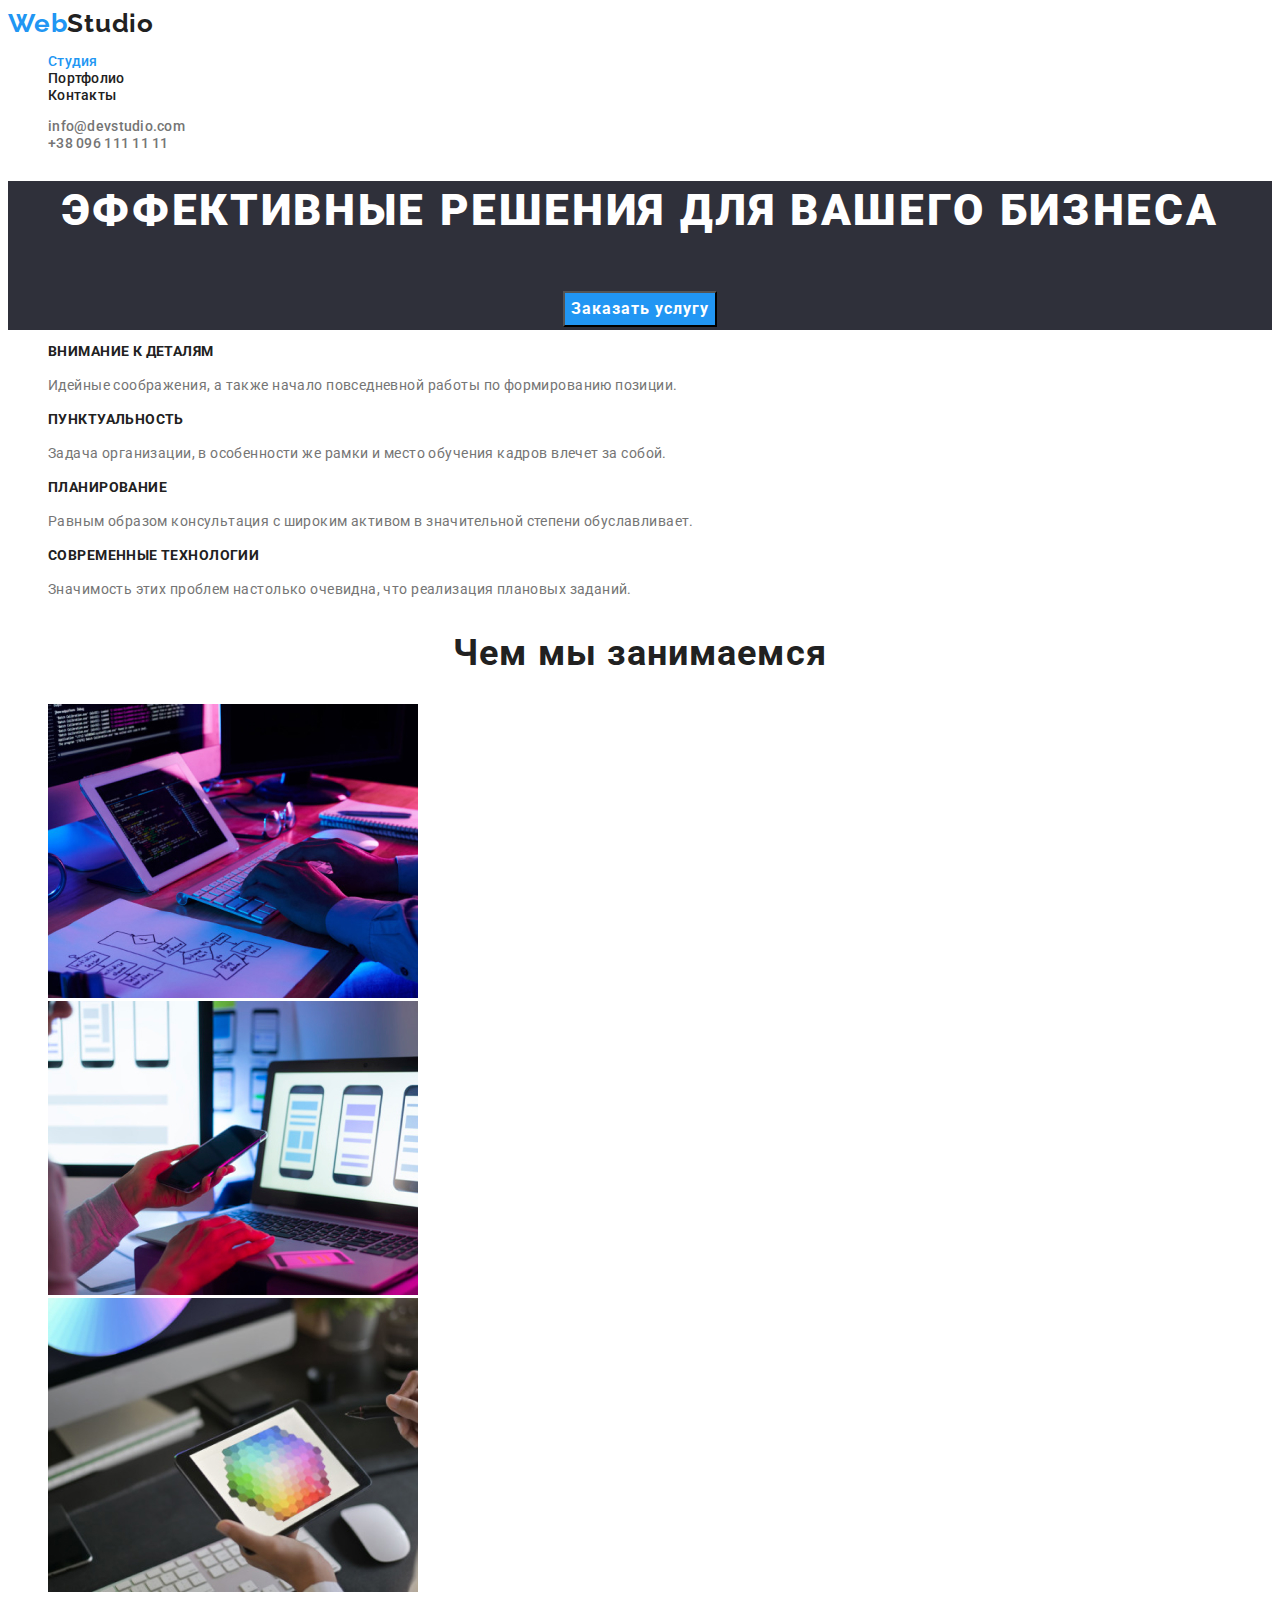
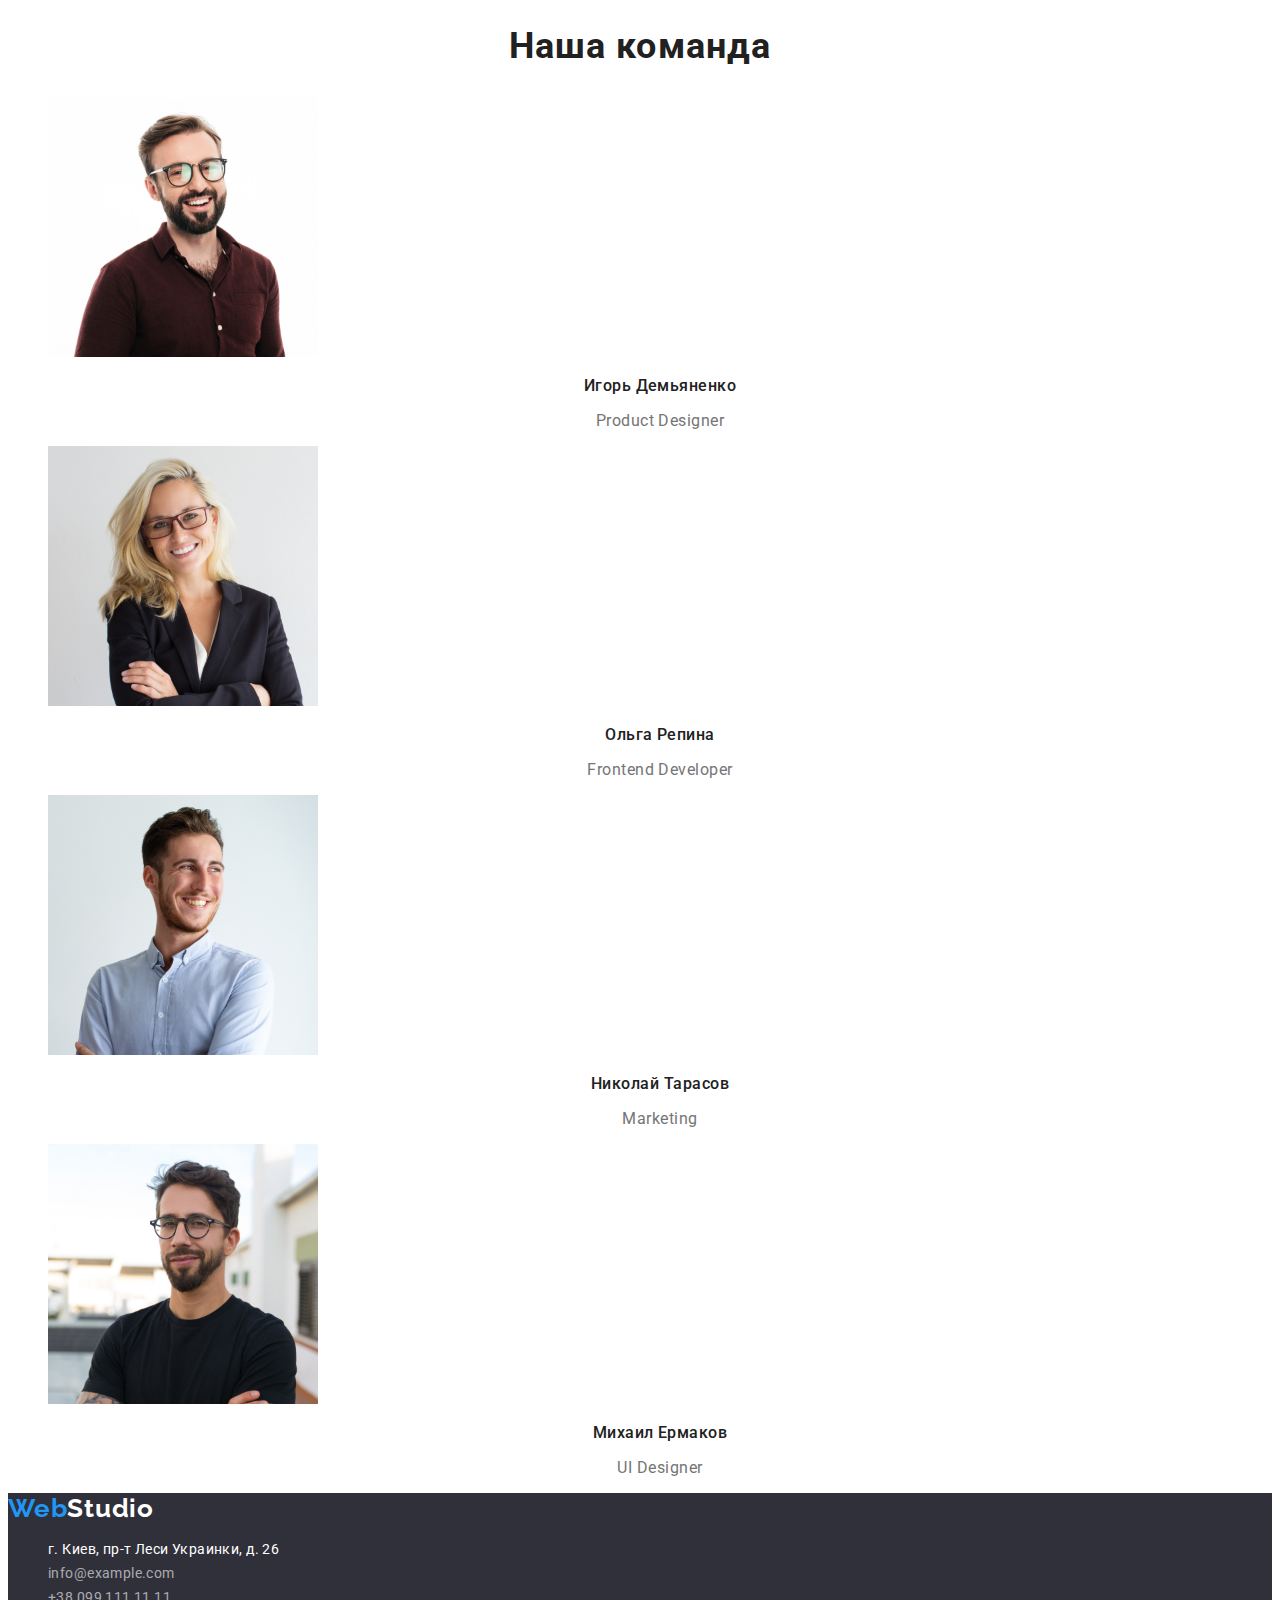
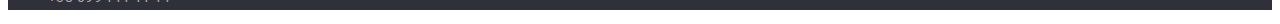
<file: index.html>
<!DOCTYPE html>
<html lang="ru">
  <head>
    <meta charset="UTF-8" />
    <meta name="viewport" content="width=device-width, initial-scale=1.0" />
    <title>Photo app</title>
    <link rel="preconnect" href="https://fonts.gstatic.com" />
    <link
      href="https://fonts.googleapis.com/css2?family=Raleway:wght@700&family=Roboto:wght@400;500;700;900&display=swap"
      rel="stylesheet"
    />
    <link rel="stylesheet" href="./css/styles.css" />
  </head>

  <body>
    <!-- Шапка сайта -->
    <header>
      <nav>
        <a href="./index.html" class="logo link"
          ><span class="colortext">Web</span>Studio</a
        >
        <ul class="site-nav list">
          <li><a href="" class="link current">Студия</a></li>
          <li><a href="./portfolio.html" class="link">Портфолио</a></li>
          <li><a href="" class="link">Контакты</a></li>
        </ul>
      </nav>
      <ul class="contacts list">
        <li>
          <a class="list link" href="mailto:info@devstudio.com"
            >info@devstudio.com</a
          >
        </li>
        <li>
          <a class="list link" href="tel:+38-096-111-11-11"
            >+38 096 111 11 11</a
          >
        </li>
      </ul>
    </header>

    <main>
      <!-- Герой -->
      <section class="hero">
        <h1 class="hero">Эффективные решения для вашего бизнеса</h1>
        <button class="btn" type="button">Заказать услугу</button>
      </section>

      <!-- Преимущества -->
      <section>
        <h2 hidden>"особенности"</h2>
        <ul class="list">
          <li>
            <h3 class="advantages-title">Внимание к деталям</h3>
            <p class="advantages-list-title">
              Идейные соображения, а также начало повседневной работы по
              формированию позиции.
            </p>
          </li>
          <li>
            <h3 class="advantages-title">Пунктуальность</h3>
            <p class="advantages-list-title">
              Задача организации, в особенности же рамки и место обучения кадров
              влечет за собой.
            </p>
          </li>
          <li>
            <h3 class="advantages-title">Планирование</h3>
            <p class="advantages-list-title">
              Равным образом консультация с широким активом в значительной
              степени обуславливает.
            </p>
          </li>
          <li>
            <h3 class="advantages-title">Современные технологии</h3>
            <p class="advantages-list-title">
              Значимость этих проблем настолько очевидна, что реализация
              плановых заданий.
            </p>
          </li>
        </ul>
      </section>

      <!-- Примеры работ -->
      <section>
        <h2 class="work-examples">Чем мы занимаемся</h2>

        <ul class="list">
          <li>
            <img
              src="./images/box1.jpg"
              alt="Клавиатура"
              width="370"
              height="294"
            />
          </li>
          <li>
            <img
              src="./images/box2.jpg"
              alt="Телефон"
              width="370"
              height="294"
            />
          </li>
          <li>
            <img
              src="./images/box3.jpg"
              alt="Планшет"
              width="370"
              height="294"
            />
          </li>
        </ul>
      </section>

      <!-- Персонал -->
      <section>
        <h2 class="our-team">Наша команда</h2>

        <ul class="list">
          <li>
            <img
              src="./images/img.jpg"
              alt="Персонал"
              width="270"
              height="260"
            />
            <h3 class="personal">Игорь Демьяненко</h3>
            <p class="position" lang="en">Product Designer</p>
          </li>
          <li>
            <img
              src="./images/img(1).jpg"
              alt="Персонал"
              width="270"
              height="260"
            />
            <h3 class="personal">Ольга Репина</h3>
            <p class="position" lang="en">Frontend Developer</p>
          </li>
          <li>
            <img
              src="./images/img(2).jpg"
              alt="Персонал"
              width="270"
              height="260"
            />
            <h3 class="personal">Николай Тарасов</h3>
            <p class="position" lang="en">Marketing</p>
          </li>
          <li>
            <img
              src="./images/img(3).jpg"
              alt="Персонал"
              width="270"
              height="260"
            />
            <h3 class="personal">Михаил Ермаков</h3>
            <p class="position" lang="en">UI Designer</p>
          </li>
        </ul>
      </section>
    </main>

    <!-- Футер -->
    <footer class="footer">
      <a href="./index.html" class="footer-logo link"
        ><span class="colortext">Web</span>Studio</a
      >
      <address>
        <ul class="list">
          <li>
            <a
              class="address link"
              href="https://goo.gl/maps/Jx8asXohvqwmKy7FA"
              target="_blank"
              rel="noopener noreferrer"
              >г. Киев, пр-т Леси Украинки, д. 26</a
            >
          </li>
          <li>
            <a class="address-contacts link" href="mailto:info@example.com"
              >info@example.com</a
            >
          </li>
          <li>
            <a class="address-contacts link" href="tel:+38-099-111-11-11"
              >+38 099 111 11 11</a
            >
          </li>
        </ul>
      </address>
    </footer>
  </body>
</html>
</file>
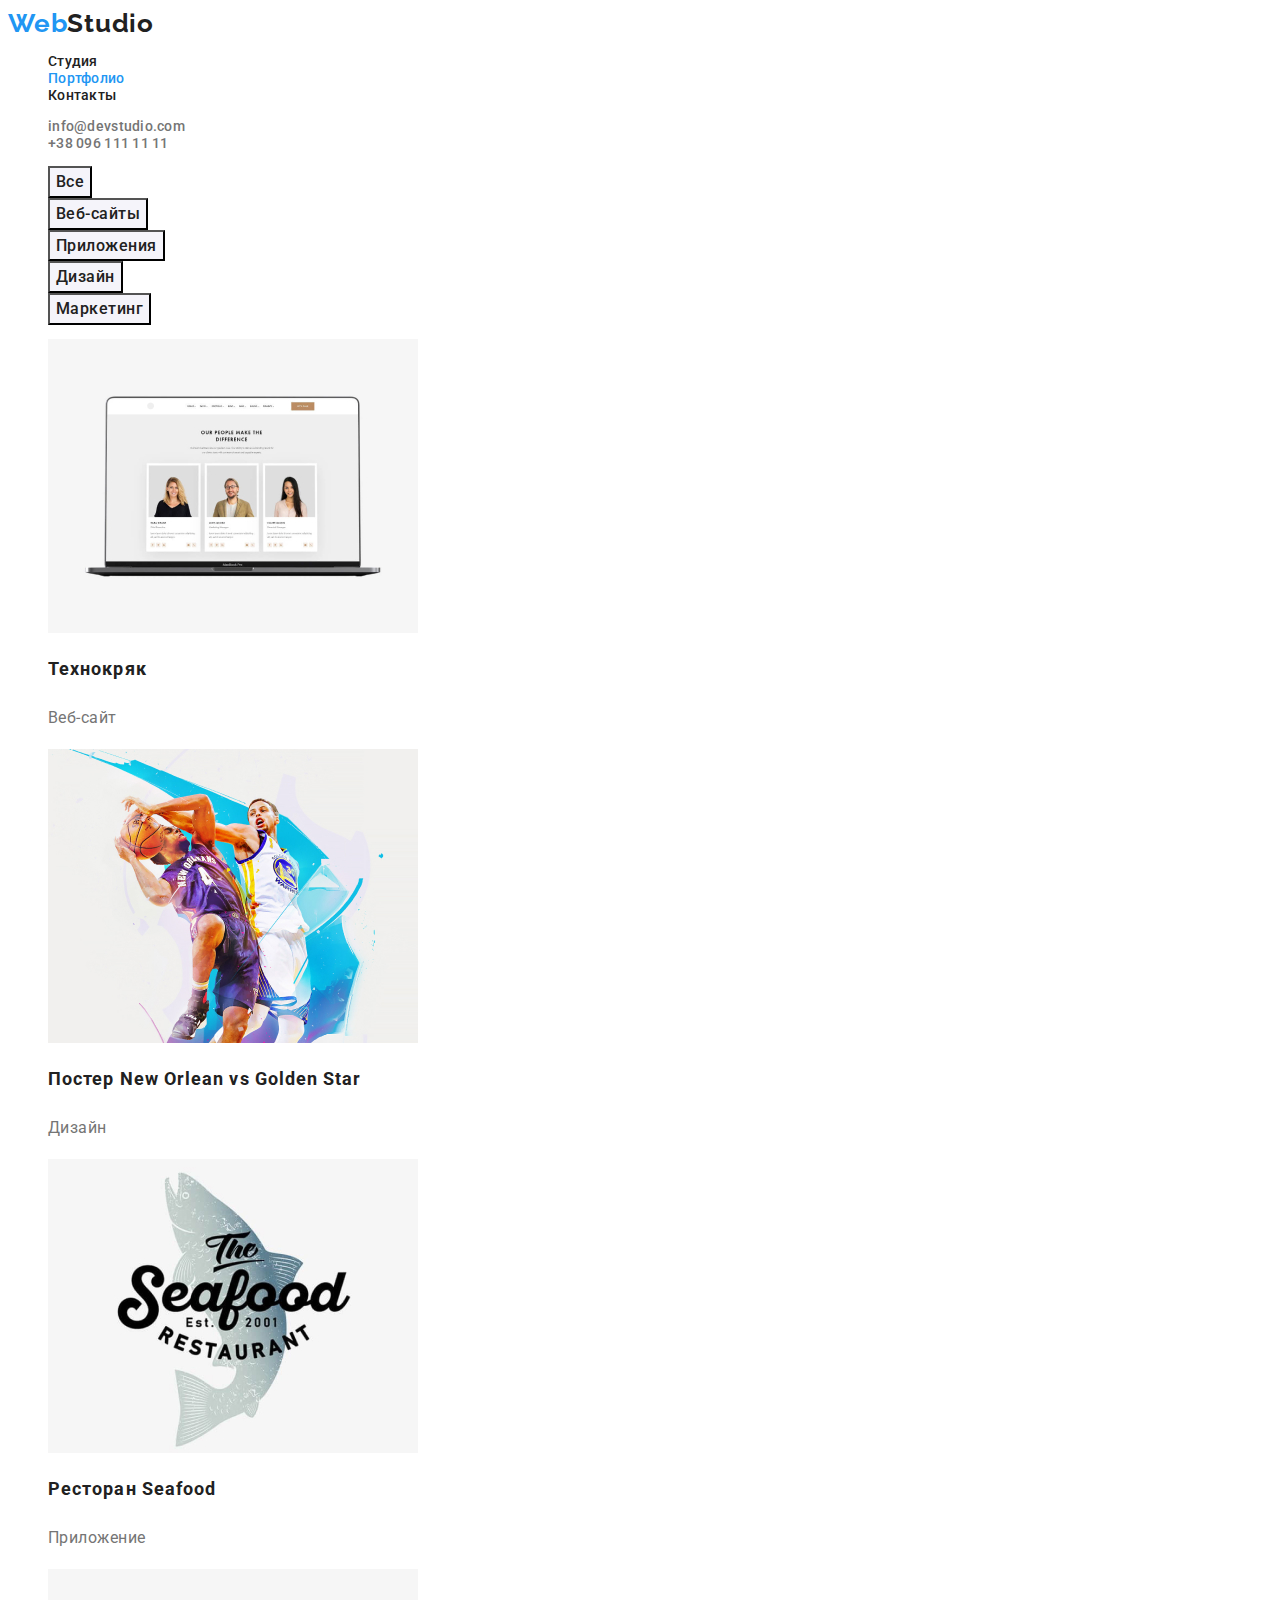
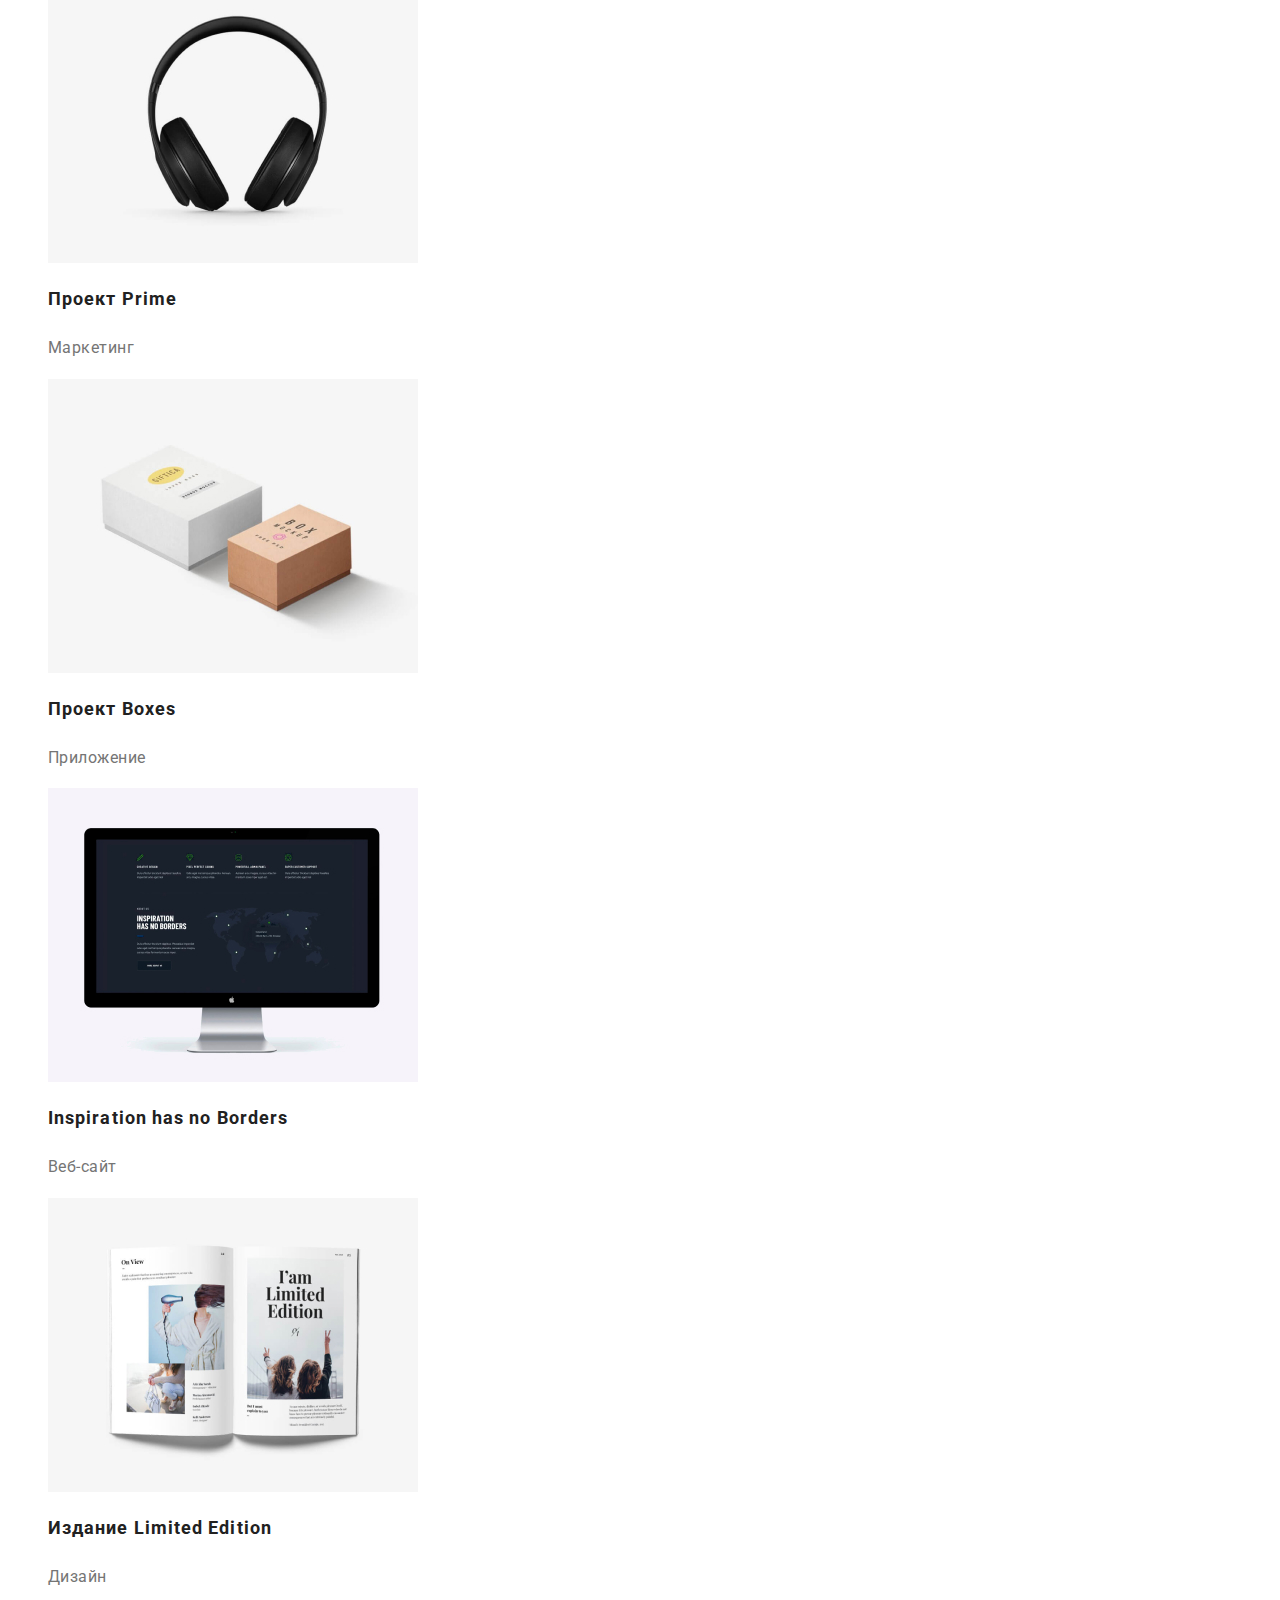
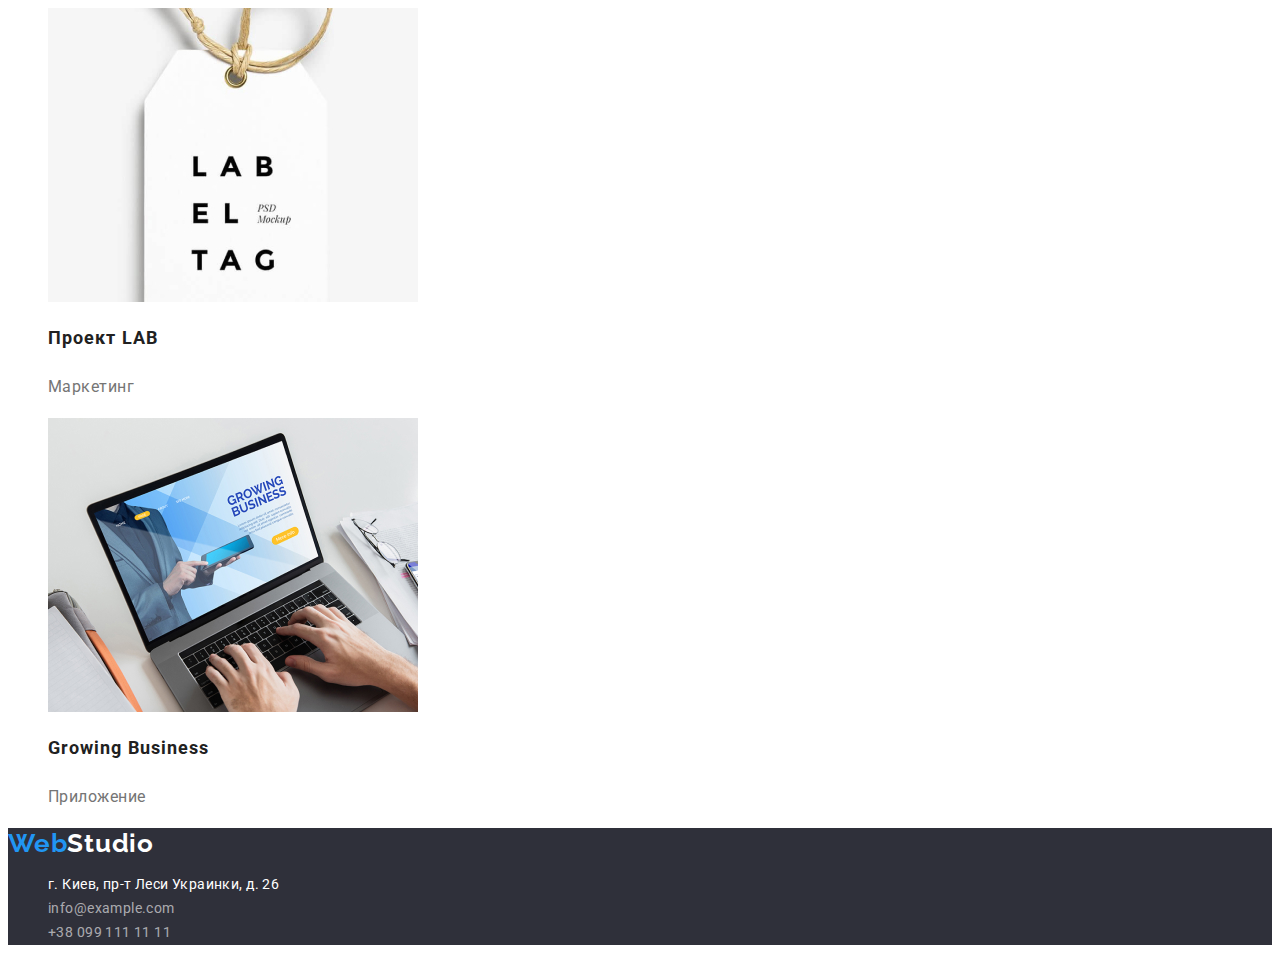
<file: portfolio.html>
<!DOCTYPE html>
<html lang="ru">
  <head>
    <meta charset="UTF-8" />
    <meta name="viewport" content="width=device-width, initial-scale=1.0" />
    <title>Photo app</title>
    <link rel="preconnect" href="https://fonts.gstatic.com">
    <link href="https://fonts.googleapis.com/css2?family=Raleway:wght@700&family=Roboto:wght@400;500;700;900&display=swap" rel="stylesheet">
    <link rel="stylesheet" href="./css/styles.css">
  </head>

  <body>
    <!-- Шапка сайта -->
    <header>
      <nav>
        <a href="./index.html" class="logo link"><span class="colortext">Web</span>Studio</a>
        <ul class="site-nav list">
          <li><a href="./index.html" class="link">Студия</a></li>
          <li><a href="./portfolio.html" class="link current">Портфолио</a></li>
          <li><a href="" class="link">Контакты</a></li>
        </ul>
      </nav>
      <ul class="contacts list">
        <li><a class="list link" href="mailto:info@devstudio.com">info@devstudio.com</a></li>
        <li><a class="list link" href="tel:+38-096-111-11-11">+38 096 111 11 11</a></li>
      </ul>
    </header>

    <main>
    <!-- Герой -->
      <section>
        <h1 hidden>"особенности"</h1>
        <ul class="list">
        <li><button class="buttons" type="button">Все</button></li>
        <li><button class="buttons" type="button">Веб-сайты</button></li>
        <li><button class="buttons" type="button">Приложения</button></li>
        <li><button class="buttons" type="button">Дизайн</button></li>
        <li><button class="buttons" type="button">Маркетинг</button></li>
        </ul>
      </section>  

    <!-- Проекты --> 
      <section>
        <ul class="list">
          <li>
            <img
              src="./images/img(4).jpg"
              alt="Ноутбук на нем открыт сайт Технокряк"
              width="370"
              height="294"
            />
              <h2 class="projects">Технокряк</h2>
              <p class="projects-description">Веб-сайт</p>
          </li>
          <li>
            <img
              src="./images/img(5).jpg"
              alt="Постер New Orlean vs Golden Star"
              width="370"
              height="294"
            />
              <h2 class="projects">Постер New Orlean vs Golden Star</h2>
              <p class="projects-description">Дизайн</p>
          </li>
          <li>
            <img
              src="./images/img(6).jpg"
              alt="Эмблема с рыбой и текстом"
              width="370"
              height="294"
            />
              <h2 class="projects">Ресторан Seafood</h2>
              <p class="projects-description">Приложение</p>
          </li>
          <li>
            <img
              src="./images/img(7).jpg"
              alt="Наушники"
              width="370"
              height="294"
            />
              <h2 class="projects">Проект Prime</h2>
              <p class="projects-description">Маркетинг</p>
          </li>
          <li>
            <img
              src="./images/img(8).jpg"
              alt="Две коробки"
              width="370"
              height="294"
            />
              <h2 class="projects">Проект Boxes</h2>
              <p class="projects-description">Приложение</p>
          </li>
          <li>
            <img
              src="./images/img(9).jpg"
              alt="Монитор и на нем сайт"
              width="370"
              height="294"
            />
              <h2 class="projects">Inspiration has no Borders</h2>
              <p class="projects-description">Веб-сайт</p>
          </li>
          <li>
            <img
              src="./images/img(10).jpg"
              alt="Журнал Limited Edition"
              width="370"
              height="294"
            />
              <h2 class="projects">Издание Limited Edition</h2>
              <p class="projects-description">Дизайн</p>
          </li>
          <li>
            <img
              src="./images/img(11).jpg"
              alt="Бирка Label Tag"
              width="370"
              height="294"
            />
              <h2 class="projects">Проект LAB</h2>
              <p class="projects-description">Маркетинг</p>
          </li>
          <li>
            <img
              src="./images/img(12).jpg"
              alt="Ноутбук и на нем открыто риложение Growing Business"
              width="370"
              height="294"
            />
              <h2 class="projects">Growing Business</h2>
              <p class="projects-description">Приложение</p>
          </li>
        </ul>
      </section>
    </main>

    <!-- Футер -->
    <footer class="footer">
      <a href="./index.html" class="footer-logo link"><span class="colortext">Web</span>Studio</a>
      <address>
        <ul class="list">
          <li>
            <a class="address link"
              href="https://goo.gl/maps/Jx8asXohvqwmKy7FA"
              target="_blank"
              rel="noopener noreferrer"
              >г. Киев, пр-т Леси Украинки, д. 26</a
            >
          </li>
          <li><a class="address-contacts link" href="mailto:info@example.com">info@example.com</a></li>
          <li><a class="address-contacts link" href="tel:+38-099-111-11-11">+38 099 111 11 11</a></li>
        </ul>
      </address>
    </footer>
  </body>
</html>
</file>
<file: css/styles.css>
:root {
  --primary-text-color: #757575;
  --title-text-color: #212121;
  --accent-color: #2196F3;
  --primary-white-color: #ffffff;
  --secondary-background-color: #F5F4FA;
  --dark-background-color: #2F303A;
  --footer-address: rgba(255, 255, 255, 0.6);
  --main-font: "Roboto", sans-serif;
}

body {
  font-size: 14px;
  font-family: var(--main-font);
  letter-spacing: 0.03em;
  background-color: var(--primary-white-color);
  color: var(--primary-text-color);
}

.logo {
  color: var(--title-text-color);
  font-family: "Raleway", sans-serif;
  font-weight: 700;
  font-size: 26px;
  line-height: 1.19;
  letter-spacing: 0.03em;
}

.logo:hover {
  color: var(--accent-color);
}

/* Site nav */

.site-nav .link {
  color: var(--title-text-color);
  font-weight: 500;
  font-size: 14px;
  line-height: 1.14;
  letter-spacing: 0.02em;
}

.site-nav .link:hover,
.site-nav .link:focus {
  color: var(--accent-color);
}

.site-nav .link.current {
  color: var(--accent-color);
}

.contacts .list {
  color: var(--primary-text-color);
  font-weight: 500;
  line-height: 1.14;
  letter-spacing: 0.02em;
}

.contacts .list:hover,
.contacts .list:focus{
  color: var(--accent-color);
}

.list {
  list-style: none;
}

.link {
  text-decoration: none;
}

/* Hero */

.hero {
  color: #ffffff;
  background-color: var(--dark-background-color);
  font-weight: 900;
  font-size: 44px;
  line-height: 1.36;
  text-align: center;
  letter-spacing: 0.06em;
  text-transform: uppercase;
}

.btn{
  color: #ffffff;
  background-color: var(--accent-color);
  font-family: "Roboto", sans-serif;
  font-weight: 700;
  font-size: 16px;
  line-height: 1.87;
  align-items: center;
  text-align: center;
  letter-spacing: 0.06em;
  cursor: pointer;
}

/* Section advantages */

.advantages-title {
  color: var(--title-text-color);
  font-weight: 700;
  font-size: 14px;
  line-height: 1.14;
  text-transform: uppercase;
}

.advantages-list-title {
  line-height: 1.71;
} 

/* Work examples */

.work-examples {
  color: var(--title-text-color);
  font-weight: 700;
  font-size: 36px;
  line-height: 1.17;
  text-align: center;
  letter-spacing: 0.03em;
}

/* Our team */

.our-team {
  color: var(--title-text-color);
  font-weight: 700;
  font-size: 36px;
  line-height: 1.17;
  text-align: center;
  letter-spacing: 0.03em;
}

.personal {
  color: var(--title-text-color);
  font-weight: 500;
  font-size: 16px;
  line-height: 1.19;
  text-align: center;
  letter-spacing: 0.03em;
}

.position {
  font-size: 16px;
  line-height: 1.19;
  text-align: center;
  letter-spacing: 0.03em;
}

/* Footer */

.footer {
  background-color: var(--dark-background-color);
}

.footer-logo {
  color: var(--primary-white-color);
  font-family: "Raleway", sans-serif;
  font-weight: 700;
  font-size: 26px;
  line-height: 1.19;
  letter-spacing: 0.03em;
}

.colortext {
  color: var(--accent-color);
}

.footer-logo:hover {
  color: var(--accent-color);
}

.address {
  color: var(--primary-white-color);
  font-style: normal;
  line-height: 1.71;
}

.address:hover,
.address:focus{
  color: var(--footer-address);
}

.address-contacts {
  font-style: normal;
  line-height: 1.71;
  color: var(--footer-address)
}

.address-contacts:focus,
.address-contacts:hover{
  color: var(--primary-white-color);
}

.buttons {
  color: var(--title-text-color);
  background-color: var(--secondary-background-color);
  font-family: inherit;
  font-weight: 500;
  font-size: 16px;
  line-height: 1.62;
  text-align: center;
  letter-spacing: 0.03em;
  cursor: pointer;
}

.buttons:focus,
.buttons:hover{
  background-color: var(--accent-color);
  color: var(--primary-white-color);
}

.projects {
  color: var(--title-text-color);
  font-weight: 700;
  font-size: 18px;
  line-height: 2;
  letter-spacing: 0.06em;
}

.projects-description {
  font-size: 16px;
  line-height: 1.87;
  letter-spacing: 0.03em;
}
</file>
